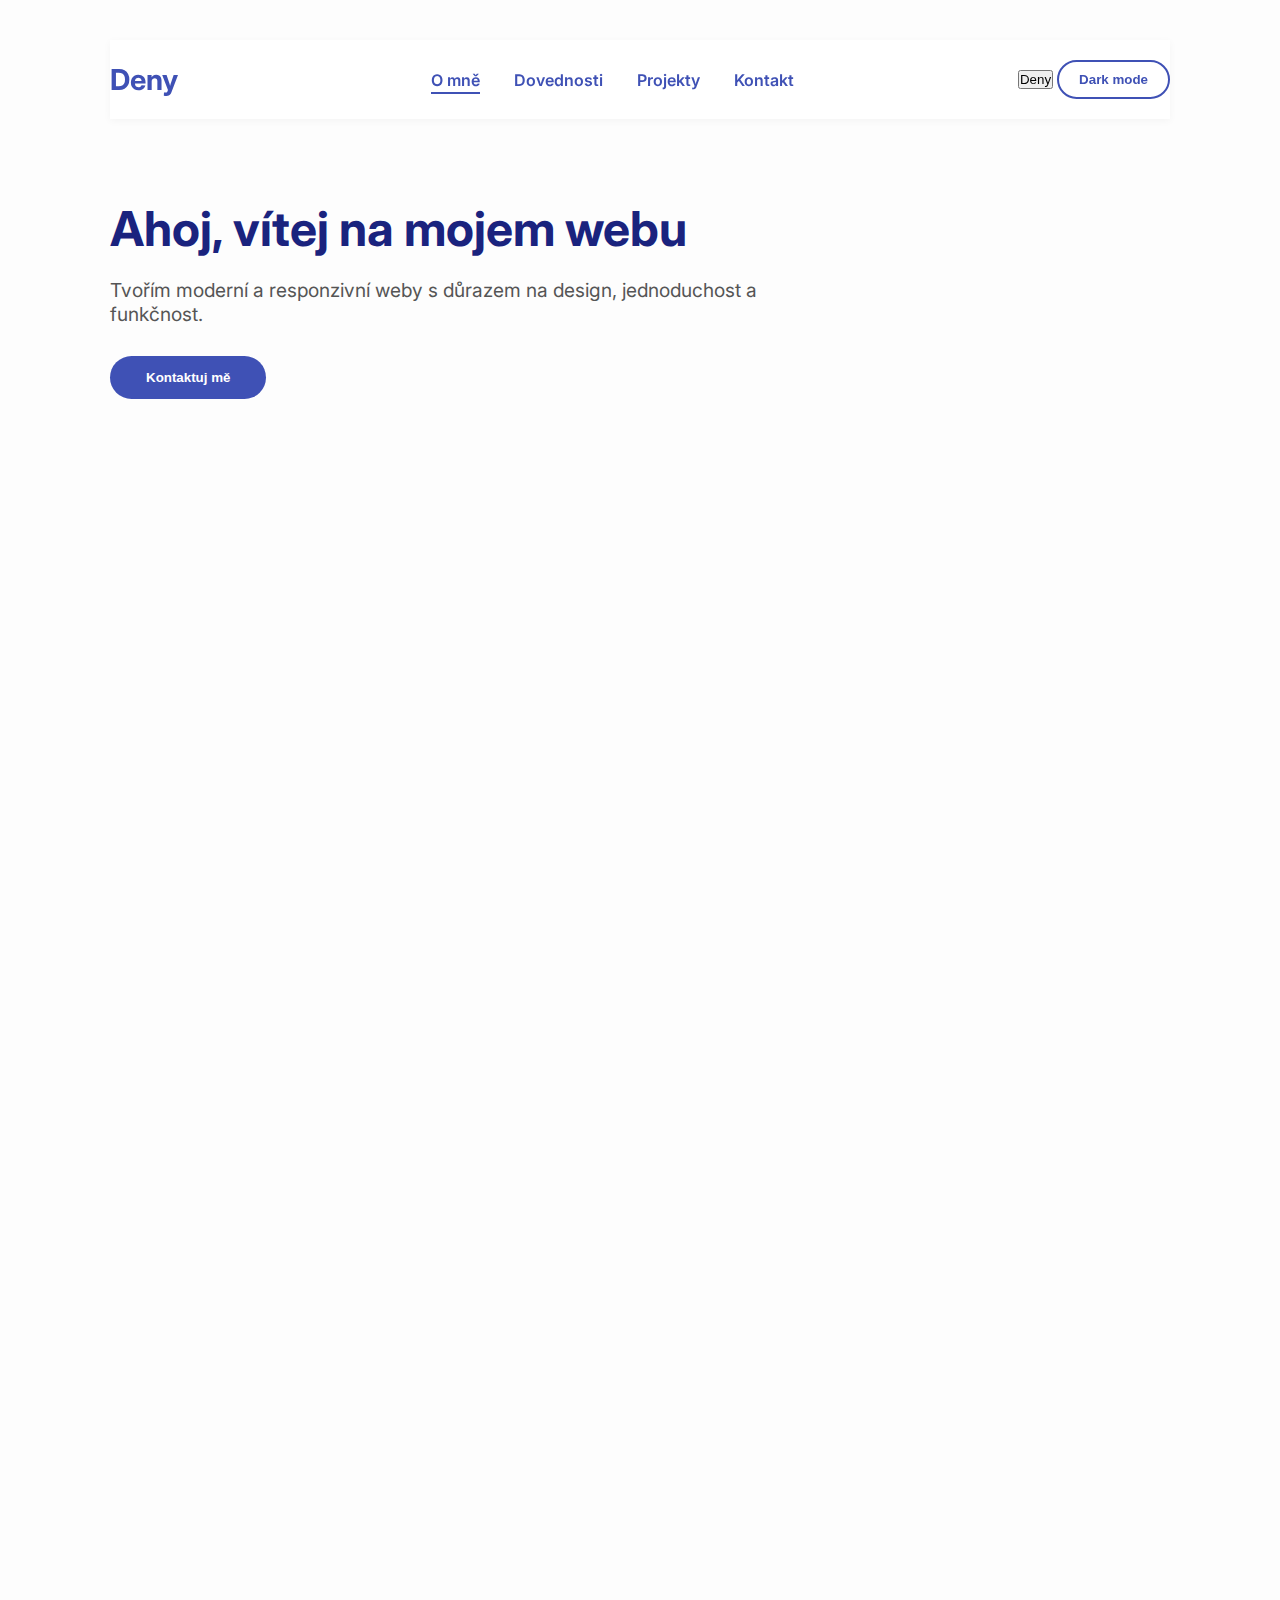
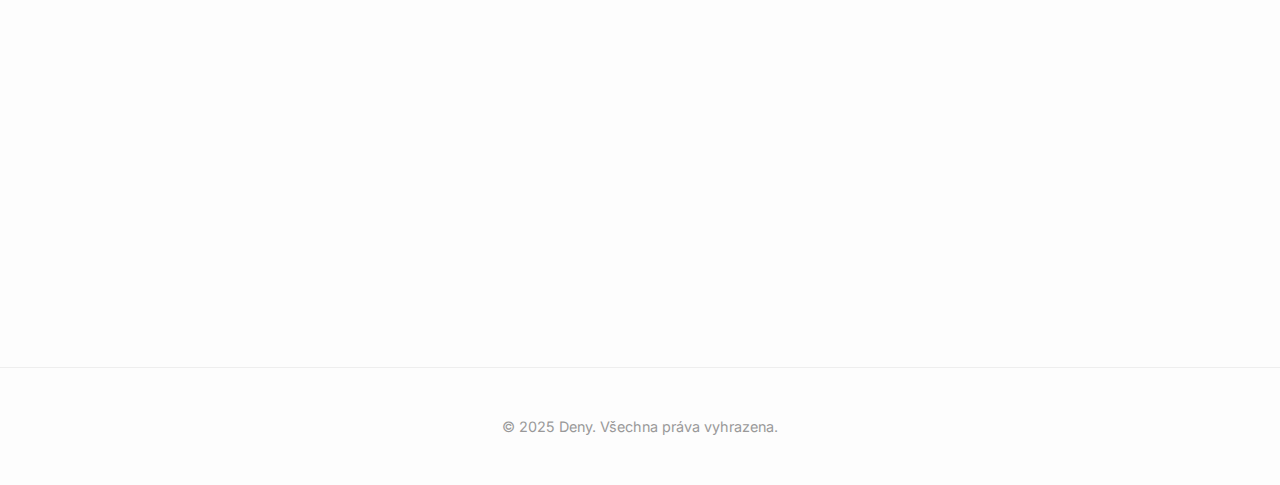
<file: index.html>
<!DOCTYPE html>
<html lang="cs">
<head>
  <meta charset="UTF-8" />
  <meta name="viewport" content="width=device-width, initial-scale=1" />
  <title>Deny - Portfolio</title>
  <link rel="stylesheet" href="style.css" />
  <link rel="icon" href="favicon.ico" type="image/x-icon" />
</head>
<body>
  <div class="container">
    <header>
      <div class="logo">Deny</div>
      <nav>
        <a href="#about" class="active">O mně</a>
        <a href="#skills">Dovednosti</a>
        <a href="#projects">Projekty</a>
        <a href="#contact">Kontakt</a>
      </nav>
      <div class="controls">
        <button id="deny">Deny</button>
        <button id="darkModeToggle">Dark mode</button>
      </div>
    </header>

    <div class="hero" id="about">
      <h1>Ahoj, vítej na mojem webu</h1>
      <p>Tvořím moderní a responzivní weby s důrazem na design, jednoduchost a funkčnost.</p>
      <button onclick="document.getElementById('contact').scrollIntoView({behavior:'smooth'})">
        Kontaktuj mě
      </button>
    </div>

    <!-- NOVÁ SEKCE O MNĚ -->
    <section id="aboutMe">
      <h2>O mně</h2>
      <p>Jsem nadšenec do webdesignu a programování, který rád tvoří jednoduché, ale moderní weby s přehlednou strukturou. Věnuji se HTML, CSS a Pythonu, a neustále se učím nové technologie.</p>
    </section>

    <section id="skills">
      <h2>Moje dovednosti</h2>
      <p>Webdesign, HTML, CSS, Python.</p>
    </section>

    <section id="projects">
      <h2>Vybrané projekty</h2>
      <div class="grid">
        <div class="card">
          <h3>Portfolio stránka</h3>
          <p>Moderní osobní web postavený čistě v HTML a CSS s animacemi a přehledným layoutem.</p>
        </div>
        <div class="card">
          <h3>Startup Landing Page</h3>
          <p>Design pro startup – elegantní, navržen pro konverze.</p>
        </div>
        <div class="card">
          <h3>Interaktivní kvíz</h3>
          <p>Projekt s otázkami, skórováním a UX prvky, který je vytvořen v Pythonu.</p>
        </div>
      </div>
    </section>

    <section id="contact">
      <h2>Kontakt</h2>
      <p><a href="mailto:tvoje@email.cz">tvoje@email.cz</a></p>
      <p>Telefon: +420 123 456 789</p>
      <p>
        <a href="https://github.com/denyne" target="_blank">GitHub</a>
      </p>
    </section>
  </div>

  <footer>
    &copy; 2025 Deny. Všechna práva vyhrazena.
  </footer>

  <script>
    // Aktivní odkaz při scrollu
    const sections = document.querySelectorAll('section, .hero');
    const navLinks = document.querySelectorAll('nav a');
    window.addEventListener('scroll', () => {
      let current = '';
      sections.forEach(s => {
        if (pageYOffset >= s.offsetTop - 100) current = s.id || 'about';
      });
      navLinks.forEach(link => {
        link.classList.toggle('active', link.getAttribute('href') === '#' + current);
      });
    });

    // Přepínač dark/light
    const toggleBtn = document.getElementById('darkModeToggle');
    toggleBtn.addEventListener('click', () => {
      document.body.classList.toggle('dark');
      toggleBtn.textContent = document.body.classList.contains('dark') ? 'Light mode' : 'Dark mode';
    });

    // Tlačítko Deny - refresh stránky
    document.getElementById('deny').addEventListener('click', () => {
      location.reload();
    });
  </script>
</body>
</html>
</file>
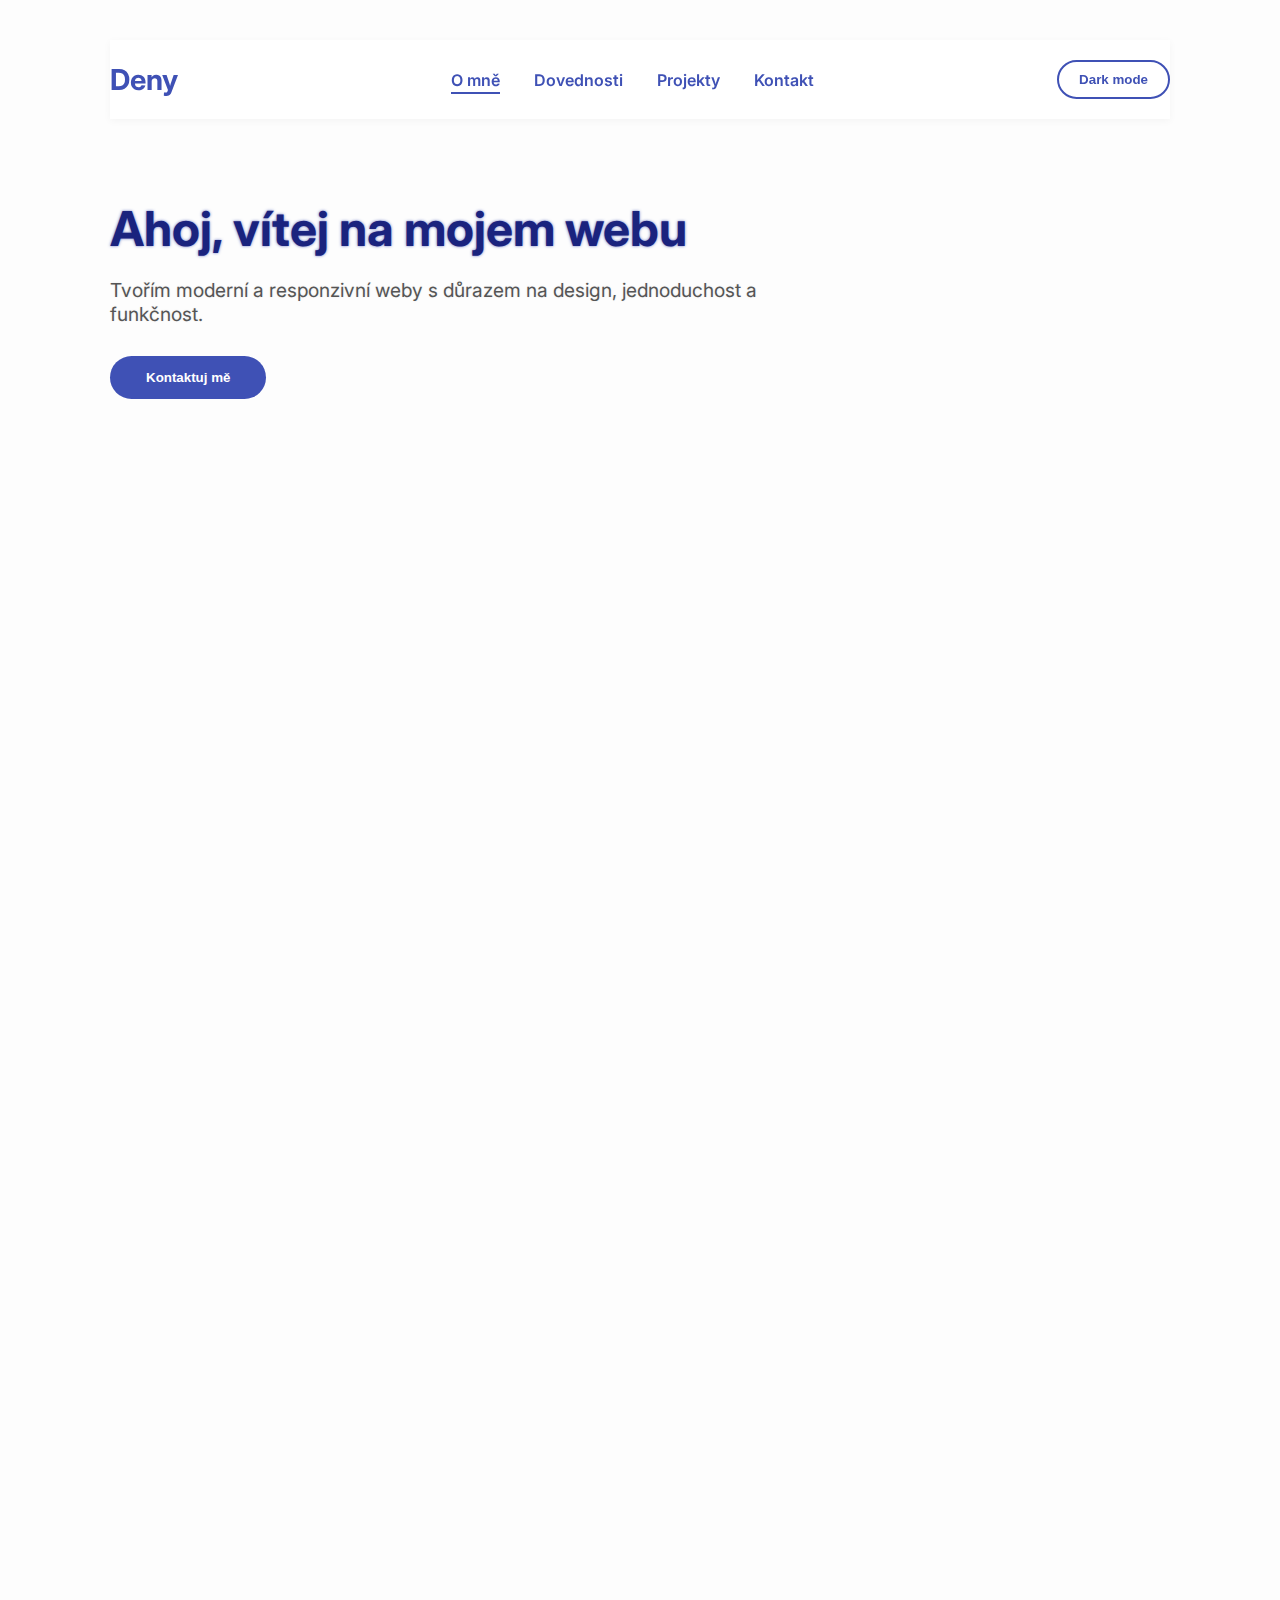
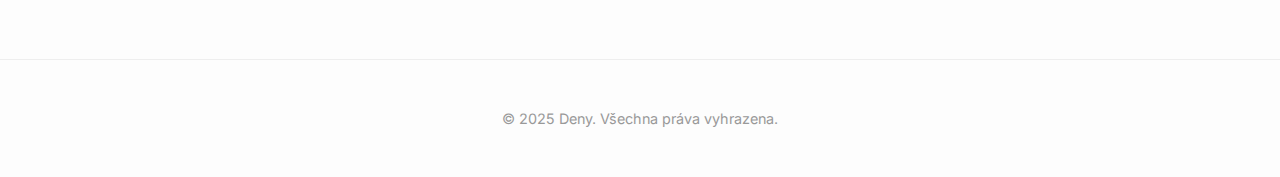
<file: Stránka/index.html>
<!DOCTYPE html>
<html lang="cs">
<head>
  <meta charset="UTF-8"/>
  <meta name="viewport" content="width=device-width, initial-scale=1"/>
  <title>Deny - Portfolio</title>
  <link rel="stylesheet" href="style.css"/>
  <link rel="icon" href="favicon.ico" type="image/x-icon"/>
</head>
<body>
  <div class="container">
    <header>
      <div class="logo">Deny</div>
      <nav>
        <a href="#about" class="active">O mně</a>
        <a href="#skills">Dovednosti</a>
        <a href="#projects">Projekty</a>
        <a href="#contact">Kontakt</a>
      </nav>
      <button id="darkModeToggle">Dark mode</button>
    </header>

    <div class="hero" id="about" style="text-align: left;">
      <h1>Ahoj, vítej na mojem webu</h1>
      <p>Tvořím moderní a responzivní weby s důrazem na design, jednoduchost a funkčnost.</p>
      <button onclick="document.getElementById('contact').scrollIntoView({behavior:'smooth'})">Kontaktuj mě</button>
    </div>

    <section id="skills">
      <h2>Moje dovednosti</h2>
      <p>Webdesign, HTML, CSS, Python.</p>
      <p><strong>Angličtina:</strong> středně pokročilá (B1)</p>
    </section>

    <section id="projects">
      <h2>Vybrané projekty</h2>
      <div class="grid">
        <div class="card">
          <h3>Portfolio stránka</h3>
          <p>Moderní osobní web postavený čistě v HTML a CSS s animacemi a přehledným layoutem.</p>
        </div>
        <div class="card">
          <h3>Startup Landing Page</h3>
          <p>Design pro startup – elegantní, navržen pro konverze.</p>
        </div>
        <div class="card">
          <h3>Interaktivní kvíz</h3>
          <p>Projekt s otázkami, skórováním a UX prvky, který je vytvořen v Pythonu.</p>
        </div>
      </div>
    </section>

    <section id="contact">
      <h2>Kontakt</h2>
      <p><a href="mailto:tvoje@email.cz">tvoje@email.cz</a></p>
      <p>Telefon: +420 123 456 789</p>
      <p><a href="https://github.com/denyne" target="_blank">GitHub</a></p>
    </section>
  </div>

  <footer>
    &copy; 2025 Deny. Všechna práva vyhrazena.
  </footer>

  <script>
    // Scroll aktivní linky v menu
    const sections = document.querySelectorAll('section, .hero');
    const navLinks = document.querySelectorAll('nav a');
    window.addEventListener('scroll', () => {
      let current = '';
      sections.forEach(s => {
        if (pageYOffset >= s.offsetTop - 100) current = s.id || 'about';
      });
      navLinks.forEach(link => {
        link.classList.toggle('active', link.getAttribute('href') === '#' + current);
      });
    });

    // Dark mode toggle
    const toggleBtn = document.getElementById('darkModeToggle');
    toggleBtn.addEventListener('click', () => {
      document.body.classList.toggle('dark');
      if(document.body.classList.contains('dark')) {
        toggleBtn.textContent = 'Light mode';
      } else {
        toggleBtn.textContent = 'Dark mode';
      }
    });

    // Refresh stránky po kliknutí na logo
    document.querySelector('.logo').addEventListener('click', () => {
      location.reload();
    });
  </script>
</body>
</html>
</file>
<file: style.css>
@import url('https://fonts.googleapis.com/css2?family=Inter:wght@400;600;700&display=swap');

html {
  scroll-behavior: smooth;
}

* {
  margin: 0;
  padding: 0;
  box-sizing: border-box;
}

body {
  font-family: 'Inter', sans-serif;
  background: #fdfdfd;
  color: #333;
  overflow-x: hidden;
  transition: background-color 0.5s ease, color 0.5s ease;
}

a {
  color: #3f51b5;
  text-decoration: none;
  transition: 0.3s;
}

a:hover {
  color: #1a237e;
}

.container {
  max-width: 1100px;
  margin: auto;
  padding: 40px 20px;
}

header {
  display: flex;
  justify-content: space-between;
  align-items: center;
  padding: 20px 0;
  position: sticky;
  top: 0;
  background: #fff;
  z-index: 1000;
  box-shadow: 0 2px 8px rgba(0, 0, 0, 0.04);
  transition: background-color 0.5s ease;
}

.logo {
  font-size: 1.8rem;
  font-weight: 700;
  color: #3f51b5;
  transition: color 0.5s ease;
  text-decoration: none;
  cursor: pointer;
}

nav a {
  margin-left: 30px;
  font-weight: 600;
  position: relative;
  padding-bottom: 4px;
  transition: color 0.5s ease;
}

nav a.active::after,
nav a:hover::after {
  content: '';
  position: absolute;
  left: 0;
  bottom: 0;
  width: 100%;
  height: 2px;
  background: #3f51b5;
  transition: background-color 0.5s ease;
}

.hero {
  padding: 80px 0;
  animation: fadeUp 0.8s ease forwards;
  text-align: left;
  max-width: 700px;
  transition: color 0.5s ease;
}

.hero h1 {
  font-size: 3rem;
  margin-bottom: 20px;
  color: #1a237e;
  transition: color 0.5s ease;
}

.hero p {
  font-size: 1.2rem;
  color: #555;
  margin-bottom: 30px;
  max-width: 700px;
  margin-left: auto;
  margin-right: auto;
  transition: color 0.5s ease, text-shadow 0.5s ease;
}

.hero button {
  background: #3f51b5;
  color: #fff;
  padding: 14px 36px;
  border: none;
  border-radius: 30px;
  cursor: pointer;
  font-weight: 600;
  transition: background-color 0.3s ease;
}

.hero button:hover {
  background: #303f9f;
}

section {
  padding: 80px 20px;
  text-align: center;
  opacity: 0;
  transform: translateY(20px);
  animation: fadeUp 0.8s ease forwards;
  margin: 0 10px 40px;
  border-radius: 12px;
  transition: background-color 0.5s ease, color 0.5s ease;
}

section h2 {
  font-size: 2.4rem;
  color: #3f51b5;
  margin-bottom: 20px;
  transition: color 0.5s ease;
}

section p {
  font-size: 1.1rem;
  color: #555;
  max-width: 700px;
  margin: auto;
  transition: color 0.5s ease, text-shadow 0.5s ease;
}

.grid {
  display: grid;
  grid-template-columns: repeat(auto-fit, minmax(250px, 1fr));
  gap: 30px;
  margin-top: 40px;
}

.card {
  background: #fff;
  padding: 25px;
  border-radius: 12px;
  box-shadow: 0 8px 25px rgba(63, 81, 181, 0.35);
  transition: background-color 0.5s ease, color 0.5s ease, box-shadow 0.5s ease;
  color: #1a237e;
}

footer {
  padding: 50px 20px;
  text-align: center;
  color: #999;
  font-size: 0.9rem;
  border-top: 1px solid #eee;
  margin-top: 60px;
  transition: color 0.5s ease, border-color 0.5s ease;
}

@keyframes fadeUp {
  to {
    opacity: 1;
    transform: translateY(0);
  }
}

@media (max-width: 768px) {
  nav a {
    margin-left: 15px;
  }

  .hero h1 {
    font-size: 2.4rem;
  }

  .hero {
    text-align: center;
  }
}

/* DARK MODE */
body.dark {
  background: #121212;
  color: #3f51b5;
  transition: background-color 0.5s ease, color 0.5s ease;
}

body.dark header {
  background: #121212;
  box-shadow: none;
}

body.dark .logo,
body.dark nav a {
  color: #3f51b5;
}

body.dark nav a.active::after,
body.dark nav a:hover::after {
  background: #3f51b5;
}

body.dark .hero h1 {
  color: #3f51b5;
}

/* Zvýraznění textu v dark režimu */
body.dark .hero p,
body.dark section p {
  color: #aaa;
  text-shadow: 0 0 3px rgba(0, 0, 0, 0.6);
}

/* Nadpisy v dark režimu - MODRÉ */
body.dark h1,
body.dark h2,
body.dark h3,
body.dark h4,
body.dark h5,
body.dark h6 {
  color: #3f51b5;
}

body.dark section {
  background: #121212;
  color: #3f51b5;
}

body.dark section h2 {
  color: #3f51b5;
}

body.dark .card {
  background: #121212;
  box-shadow: 0 8px 20px rgba(255, 255, 255, 0.05);
  color: #3f51b5;
}

body.dark footer {
  color: #777;
  border-color: #444;
}

/* Tlačítka */
#darkModeToggle,
#langToggle {
  background: transparent;
  color: #3f51b5;
  border: 2px solid #3f51b5;
  padding: 10px 20px;
  border-radius: 25px;
  cursor: pointer;
  font-weight: 600;
  transition: background-color 0.3s ease, color 0.3s ease;
}

#darkModeToggle:hover,
#langToggle:hover {
  background-color: #3f51b5;
  color: white;
}
</file>
<file: Stránka/style.css>
@import url('https://fonts.googleapis.com/css2?family=Inter:wght@400;600;700&display=swap');

html {
  scroll-behavior: smooth;
}

* {
  margin: 0;
  padding: 0;
  box-sizing: border-box;
}

body {
  font-family: 'Inter', sans-serif;
  background: #fdfdfd;
  color: #333;
  overflow-x: hidden;
  transition: background-color 0.5s ease, color 0.5s ease;
}

a {
  color: #3f51b5;
  text-decoration: none;
  transition: 0.3s;
}

a:hover {
  color: #1a237e;
}

.container {
  max-width: 1100px;
  margin: auto;
  padding: 40px 20px;
}

header {
  display: flex;
  justify-content: space-between;
  align-items: center;
  padding: 20px 0;
  position: sticky;
  top: 0;
  background: #fff;
  z-index: 1000;
  box-shadow: 0 2px 8px rgba(0,0,0,0.04);
  transition: background-color 0.5s ease;
}

.logo {
  font-size: 1.8rem;
  font-weight: 700;
  color: #3f51b5;
  transition: color 0.5s ease;
  cursor: pointer;
}

nav a {
  margin-left: 30px;
  font-weight: 600;
  position: relative;
  padding-bottom: 4px;
  transition: color 0.5s ease;
}

nav a.active::after,
nav a:hover::after {
  content: '';
  position: absolute;
  left: 0;
  bottom: 0;
  width: 100%;
  height: 2px;
  background: #3f51b5;
  transition: background-color 0.5s ease;
}

.hero {
  padding: 80px 0;
  animation: fadeUp 0.8s ease forwards;
  text-align: left;
  max-width: 700px;
  transition: color 0.5s ease;
}

@media(max-width: 768px) {
  .hero {
    text-align: center;
  }
}

.hero h1 {
  font-size: 3rem;
  margin-bottom: 20px;
  color: #1a237e;
  text-shadow: 0 0 3px rgba(63,81,181,0.8);
  transition: color 0.5s ease;
}

.hero p {
  font-size: 1.2rem;
  color: #555;
  margin-bottom: 30px;
  max-width: 700px;
  margin-left: auto;
  margin-right: auto;
  text-shadow: 0 0 2px rgba(0,0,0,0.1);
  transition: color 0.5s ease, text-shadow 0.5s ease;
}

.hero button {
  background: #3f51b5;
  color: #fff;
  padding: 14px 36px;
  border: none;
  border-radius: 30px;
  cursor: pointer;
  font-weight: 600;
  transition: background-color 0.3s ease;
}

.hero button:hover {
  background: #303f9f;
}

section {
  padding: 80px 20px;
  text-align: center;
  opacity: 0;
  transform: translateY(20px);
  animation: fadeUp 0.8s ease forwards;
  margin: 0 10px 40px;
  border-radius: 12px;
  transition: background-color 0.5s ease, color 0.5s ease;
}

section h2 {
  font-size: 2.4rem;
  color: #3f51b5;
  margin-bottom: 20px;
  transition: color 0.5s ease;
}

section p {
  font-size: 1.1rem;
  color: #555;
  max-width: 700px;
  margin: auto;
  text-shadow: 0 0 2px rgba(0,0,0,0.1);
  transition: color 0.5s ease, text-shadow 0.5s ease;
}

.grid {
  display: grid;
  grid-template-columns: repeat(auto-fit, minmax(250px, 1fr));
  gap: 30px;
  margin-top: 40px;
}

.card {
  background: #fff;
  padding: 25px;
  border-radius: 12px;
  box-shadow: 0 8px 25px rgba(63,81,181,0.35);
  transition: background-color 0.5s ease, color 0.5s ease, box-shadow 0.5s ease;
  color: #1a237e;
}

footer {
  padding: 50px 20px;
  text-align: center;
  color: #999;
  font-size: 0.9rem;
  border-top: 1px solid #eee;
  margin-top: 60px;
  transition: color 0.5s ease, border-color 0.5s ease;
}

@keyframes fadeUp {
  to {
    opacity: 1;
    transform: translateY(0);
  }
}

@media(max-width: 768px) {
  nav a {
    margin-left: 15px;
  }

  .hero h1 {
    font-size: 2.4rem;
  }
}

/* Dark mode styles */
body.dark {
  background: #121212;
  color: #3f51b5;
  transition: background-color 0.5s ease, color 0.5s ease;
}

body.dark header {
  background: #121212;
  box-shadow: none;
}

body.dark .logo,
body.dark nav a {
  color: #3f51b5;
}

body.dark nav a.active::after,
body.dark nav a:hover::after {
  background: #3f51b5;
}

body.dark .hero h1 {
  color: #3f51b5;
  text-shadow: 0 0 5px rgba(63,81,181,0.9);
}

/* Zvýrazněný podtext v dark modu (hero + sekce) */
body.dark .hero p,
body.dark section p {
  color: #aaa;
  text-shadow: 0 0 3px rgba(0,0,0,0.6);
  transition: color 0.5s ease, text-shadow 0.5s ease;
}

body.dark section {
  background: #121212;
  color: #3f51b5;
  box-shadow: none;
}

body.dark section h2 {
  color: #3f51b5;
}

body.dark .card {
  background: #121212;
  box-shadow: 0 8px 20px rgba(255,255,255,0.05);
  color: #3f51b5;
}

body.dark footer {
  color: #777;
  border-color: #444;
}

/* Toggle button */
#darkModeToggle {
  background: transparent;
  color: #3f51b5;
  border: 2px solid #3f51b5;
  padding: 10px 20px;
  border-radius: 25px;
  cursor: pointer;
  font-weight: 600;
  transition: background-color 0.3s ease, color 0.3s ease;
}

#darkModeToggle:hover {
  background-color: #3f51b5;
  color: white;
}
</file>
